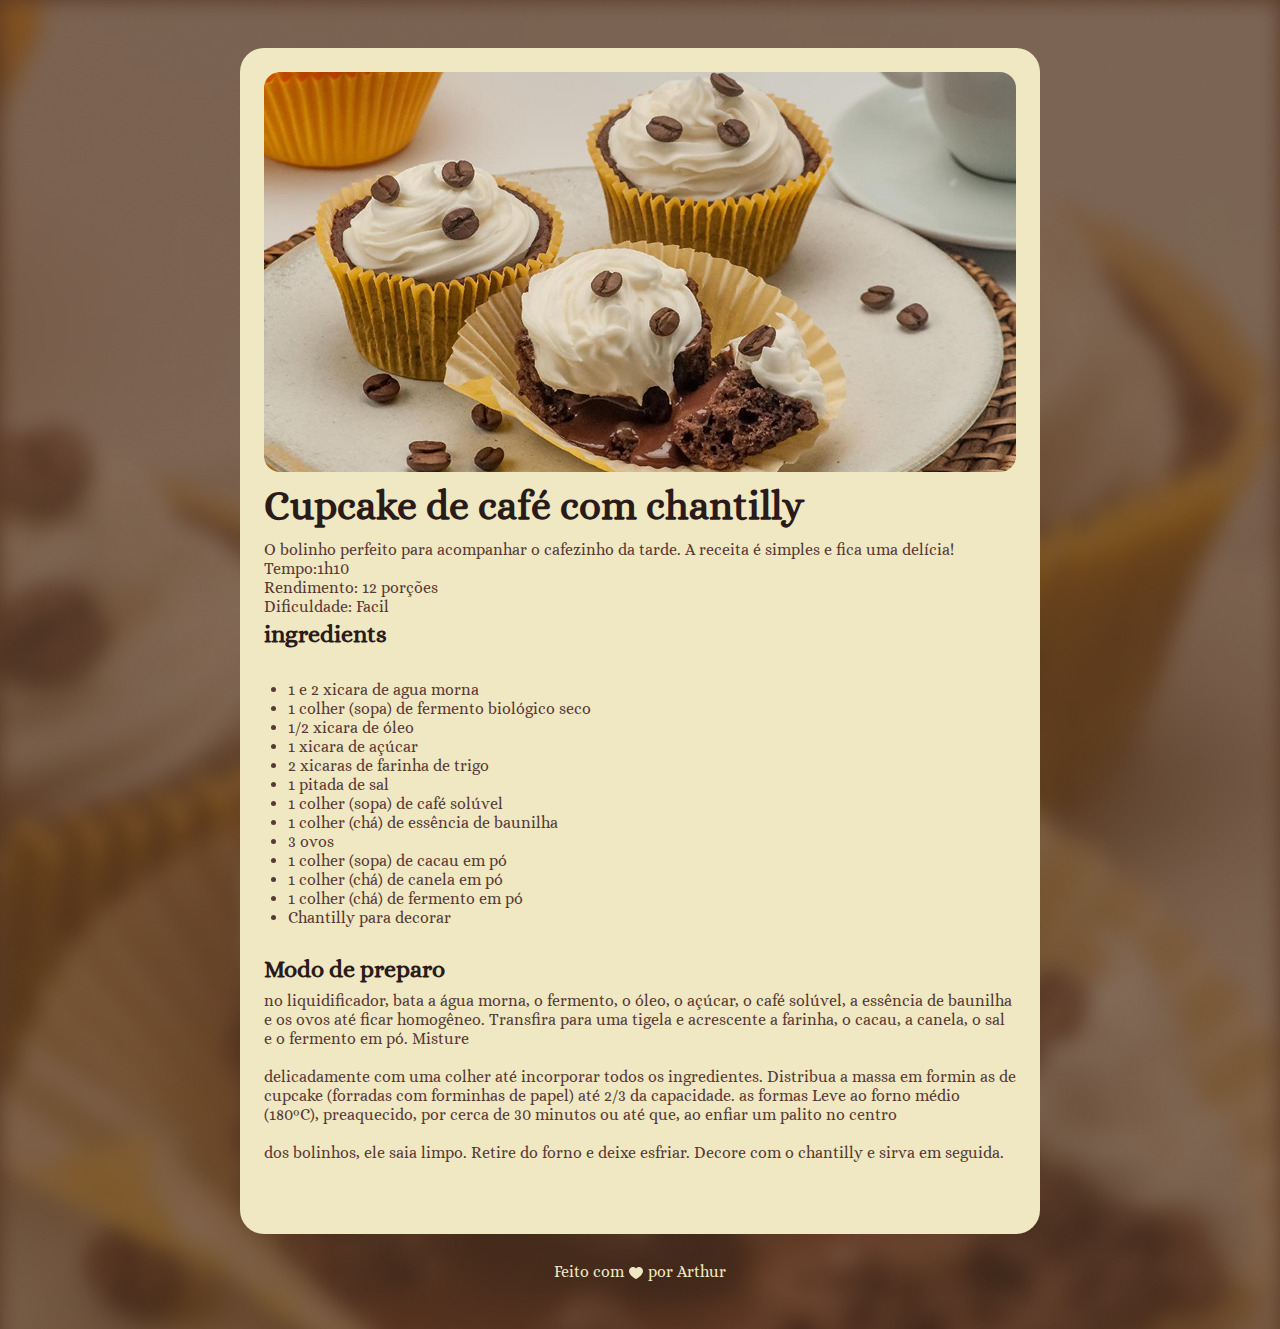
<file: index.html>
<!DOCTYPE html>
<html lang="pt-br">

<head>
    <link rel="preconnect" href="https://fonts.googleapis.com">
    <link rel="preconnect" href="https://fonts.gstatic.com" crossorigin>
    <link href="https://fonts.googleapis.com/css2?family=Alice&display=swap" rel="stylesheet">

    <meta charset="UTF-8">
    <meta name="viewport" content="width=device-width, initial-scale=1.0">
    <title>Receita culinaria</title>
    <link rel="stylesheet" href="style.css">

</head>

<body>
    <div id="page">
        <img id="Imagem" src="assets/main-image.jpg" alt="Imagem de um cupcakey com graos de cafe e um chantilly">
        </main>
        <section id="about"></section>
        <h1>
            Cupcake de café com chantilly
        </h1>
        <p>
            O bolinho perfeito para acompanhar o cafezinho da tarde. A receita é simples e fica uma delícia!
        </p>
        <p>Tempo:1h10 <br> Rendimento:
            12 porções <br>
            Dificuldade: Facil</p>
        <section id="ingredients"></section>
        <h2>ingredients</h2>
        <ul>

            <li> 1 e 2 xicara de agua morna</li>
            <li>1 colher (sopa) de fermento biológico seco</li>
            <li>1/2 xicara de óleo</li>
            <li>1 xicara de açúcar</li>
            <li>2 xicaras de farinha de trigo</li>
            <li> 1 pitada de sal</li>
            <li>1 colher (sopa) de café solúvel</li>
            <li>1 colher (chá) de essência de baunilha</li>
            <li> 3 ovos</li>
            <li> 1 colher (sopa) de cacau em pó</li>
            <li> 1 colher (chá) de canela em pó</li>
            <li> 1 colher (chá) de fermento em pó</li>
            <li> Chantilly para decorar</li>

        </ul>
        <section id="preparation"></section>
        <h2>Modo de preparo</h2>
        <p>
            no liquidificador, bata a água morna, o fermento, o óleo, o açúcar, o café solúvel, a essência de baunilha e
            os ovos até
            ficar homogêneo. Transfira para uma tigela e acrescente a farinha, o cacau, a canela, o sal e o fermento em
            pó. Misture<br></br>
            delicadamente com uma colher até incorporar todos os ingredientes. Distribua a massa em formin
            as de cupcake (forradas com forminhas de papel) até 2/3 da capacidade.
            as formas Leve ao forno médio (180ºC), preaquecido, por cerca de 30 minutos ou até que, ao enfiar um palito
            no centro<br></br>
            dos bolinhos, ele saia limpo. Retire do forno e deixe esfriar. Decore com o chantilly e sirva em seguida.
        </p>
        <main>

    </div>
    <footer>
        Feito com <img src="assets/ph_heart-fill.svg" alt="coraçãozinho
        "> por Arthur
    </footer>





</body>
</file>
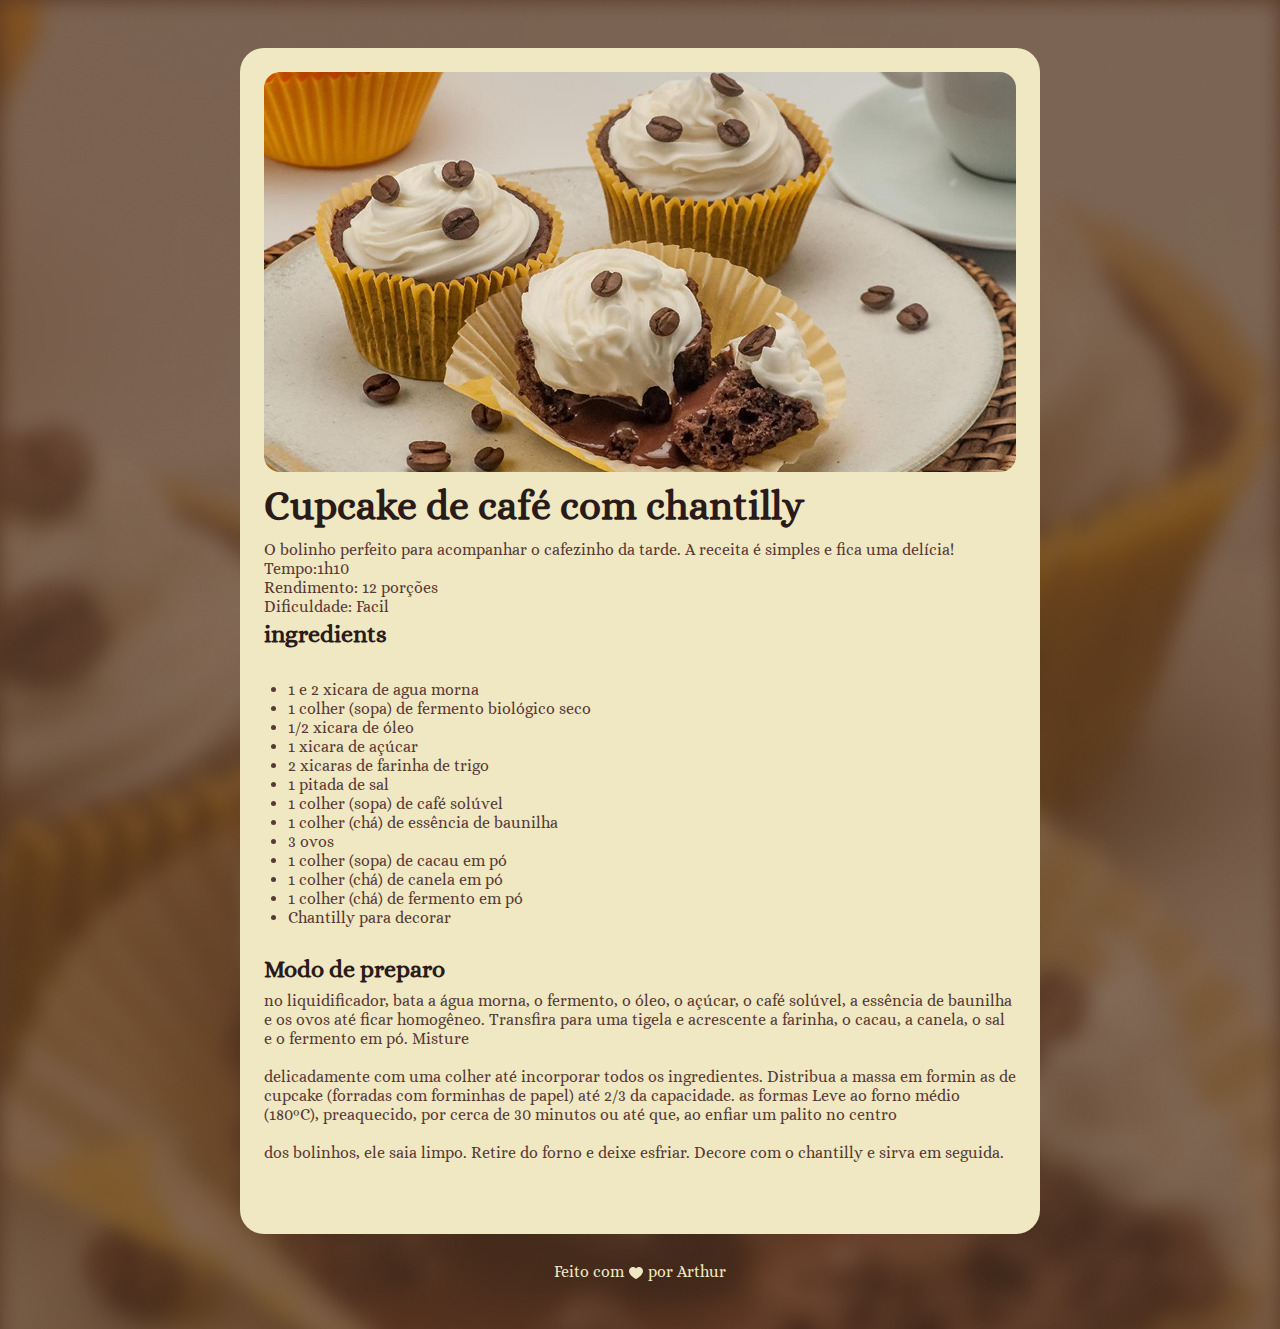
<file: Projeto receita.html>
<!DOCTYPE html>
<html lang="pt-br">

<head>
    <link rel="preconnect" href="https://fonts.googleapis.com">
    <link rel="preconnect" href="https://fonts.gstatic.com" crossorigin>
    <link href="https://fonts.googleapis.com/css2?family=Alice&display=swap" rel="stylesheet">

    <meta charset="UTF-8">
    <meta name="viewport" content="width=device-width, initial-scale=1.0">
    <title>Receita culinaria</title>
    <link rel="stylesheet" href="style.css">

</head>

<body>
    <div id="page">
        <img id="Imagem" src="assets/main-image.jpg" alt="Imagem de um cupcakey com graos de cafe e um chantilly">
        </main>
        <section id="about"></section>
        <h1>
            Cupcake de café com chantilly
        </h1>
        <p>
            O bolinho perfeito para acompanhar o cafezinho da tarde. A receita é simples e fica uma delícia!
        </p>
        <p>Tempo:1h10 <br> Rendimento:
            12 porções <br>
            Dificuldade: Facil</p>
        <section id="ingredients"></section>
        <h2>ingredients</h2>
        <ul>

            <li> 1 e 2 xicara de agua morna</li>
            <li>1 colher (sopa) de fermento biológico seco</li>
            <li>1/2 xicara de óleo</li>
            <li>1 xicara de açúcar</li>
            <li>2 xicaras de farinha de trigo</li>
            <li> 1 pitada de sal</li>
            <li>1 colher (sopa) de café solúvel</li>
            <li>1 colher (chá) de essência de baunilha</li>
            <li> 3 ovos</li>
            <li> 1 colher (sopa) de cacau em pó</li>
            <li> 1 colher (chá) de canela em pó</li>
            <li> 1 colher (chá) de fermento em pó</li>
            <li> Chantilly para decorar</li>

        </ul>
        <section id="preparation"></section>
        <h2>Modo de preparo</h2>
        <p>
            no liquidificador, bata a água morna, o fermento, o óleo, o açúcar, o café solúvel, a essência de baunilha e
            os ovos até
            ficar homogêneo. Transfira para uma tigela e acrescente a farinha, o cacau, a canela, o sal e o fermento em
            pó. Misture<br></br>
            delicadamente com uma colher até incorporar todos os ingredientes. Distribua a massa em formin
            as de cupcake (forradas com forminhas de papel) até 2/3 da capacidade.
            as formas Leve ao forno médio (180ºC), preaquecido, por cerca de 30 minutos ou até que, ao enfiar um palito
            no centro<br></br>
            dos bolinhos, ele saia limpo. Retire do forno e deixe esfriar. Decore com o chantilly e sirva em seguida.
        </p>
        <main>

    </div>
    <footer>
        Feito com <img src="assets/ph_heart-fill.svg" alt="coraçãozinho
        "> por Arthur
    </footer>

</body>
</file>
<file: style.css>
/* Arquivo de estilos principal */
html,
* {
    margin: 0;
    padding: 0;
}



:root {
    font-family: "Alice", serif;
    color: #573A37;
}

body {
    height: 100%;
    margin: 0;
}

body {
    background-image: url("assets/bg.jpg");
    background-repeat: no-repeat;
    background-size: cover;
    /* cor de fallback caso a imagem não carregue */
    background-color: #f5f5f5;

}

#page {
    box-sizing: border-box;
    width: 800px;
    padding: 24px;
    margin: 48px auto 28px;
    background-color: #F0E8C2;
    border-radius: 24px;
}

img {
    border-radius: 16px;
    max-width: 100%;
    height: auto;
}

section+section {
    margin-top: 24px;
}



main {
    padding: 24px;
}

#abbout p+p {
    margin-top: 12px;

}




h1 {
    line-height: 140%;
    font-size: 40px;
    margin-bottom: 4px;
    line-height: 150%;
}

h2 {
    font-size: 24px;
    margin-bottom: 4px;
    line-height: 150%;
}

h1,
h2 {
    color: #291b1a
}

ul {
    padding: 24px;
}

footer {
    color: #f0e8c2;

    padding-bottom: 48px
}

footer {
    text-align: center;
}

footer img {
    vertical-align: middle;
}
</file>
